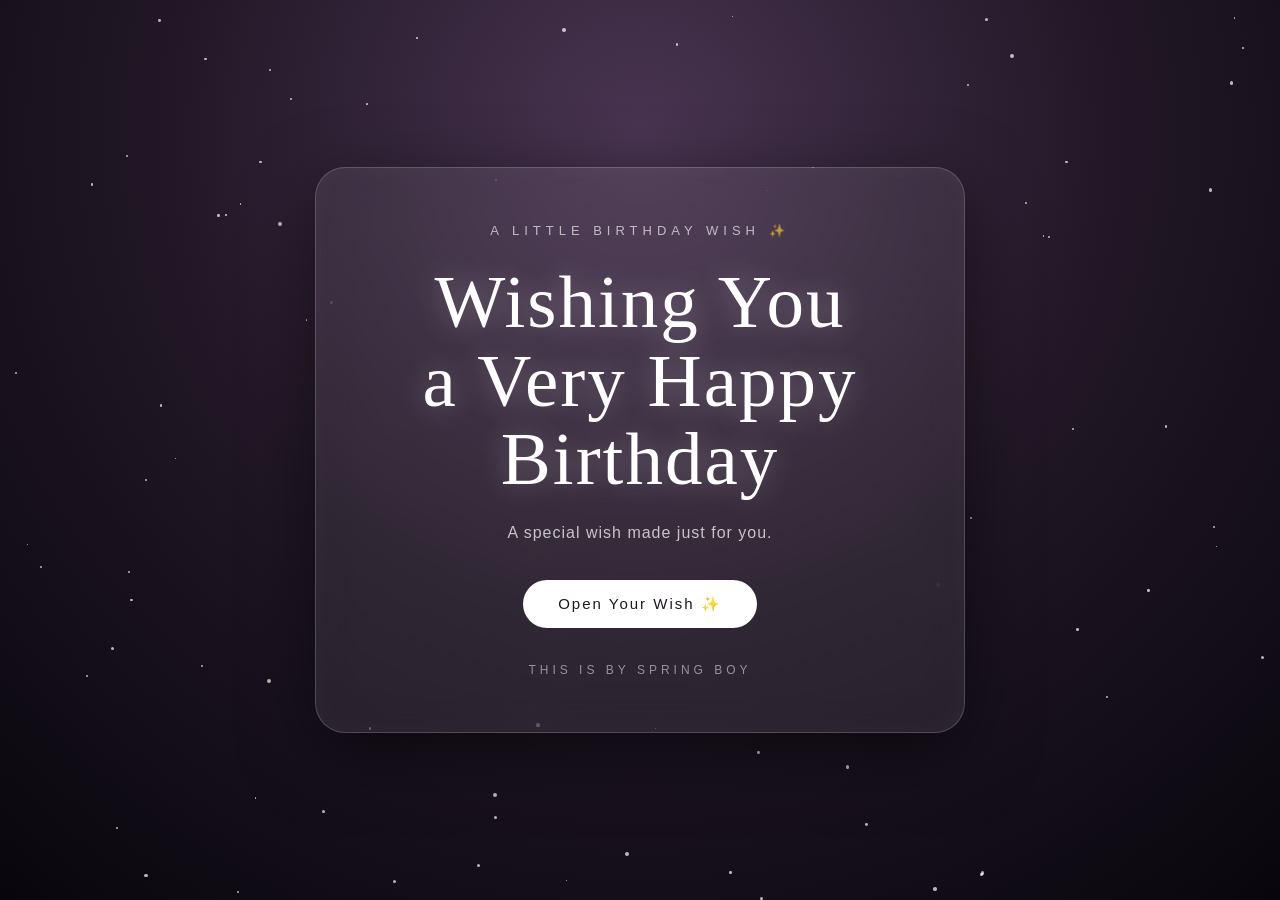
<file: index.html>
<!DOCTYPE html><html lang="en">
<head>
    <meta charset="UTF-8">
    <meta name="viewport" content="width=device-width, initial-scale=1.0"><title>A Birthday Wish ✨</title>

<link rel="stylesheet" href="style.css">

</head><body><!-- Background particles -->
<div id="sky"></div>

<div class="container">

    <div class="card">

        <div class="small">
            A little birthday wish ✨
        </div>

        <h1>
            Wishing You<br>
            a Very Happy<br>
            Birthday
        </h1>

        <div class="subtitle">
            A special wish made just for you.
        </div>

        <button id="openWish">
            Open Your Wish ✨
        </button>

        <div class="by">
            THIS IS BY SPRING BOY
        </div>

    </div>

</div>

<script src="script.js"></script>

</body>
</html>
</file>
<file: style.css>
*{
margin:0;
padding:0;
box-sizing:border-box;
}

html,
body{
width:100%;
height:100%;
}

body{
min-height:100vh;
overflow:hidden;

font-family:Georgia,"Times New Roman",serif;
color:white;

background:
    radial-gradient(
        circle at 50% 15%,
        #493451 0%,
        #211726 48%,
        #08060c 100%
    );

}

/* =========================
NIGHT SKY
========================= */

#sky{
position:fixed;
inset:0;
overflow:hidden;
pointer-events:none;
}

/* =========================
STATIC STARS
========================= */

.star{
position:absolute;

width:3px;
height:3px;

border-radius:50%;
background:white;

opacity:.7;

animation:
    twinkle 2s ease-in-out infinite alternate;

}

@keyframes twinkle{

from{
    opacity:.2;
    transform:scale(.7);
}

to{
    opacity:1;
    transform:scale(1.5);
}

}

/* =========================
FALLING OBJECTS
========================= */

.falling{
position:absolute;

top:-50px;

color:white;

pointer-events:none;

animation:
    fall linear forwards;

text-shadow:
    0 0 8px rgba(255,255,255,.7),
    0 0 18px rgba(255,215,232,.35);

}

@keyframes fall{

0%{
    transform:
        translateY(-50px)
        translateX(0)
        rotate(0deg);

    opacity:0;
}

10%{
    opacity:.9;
}

50%{
    transform:
        translateY(50vh)
        translateX(35px)
        rotate(180deg);
}

100%{
    transform:
        translateY(115vh)
        translateX(-35px)
        rotate(360deg);

    opacity:0;
}

}

/* =========================
MAIN CONTAINER
========================= */

.container{
position:relative;
z-index:2;

width:100%;
height:100vh;

display:flex;
justify-content:center;
align-items:center;

text-align:center;

padding:20px;

}

/* =========================
GLASS CARD
========================= */

.card{
width:100%;
max-width:650px;

padding:55px 30px;

border:
    1px solid rgba(255,255,255,.18);

border-radius:30px;

background:
    rgba(255,255,255,.07);

backdrop-filter:blur(18px);
-webkit-backdrop-filter:blur(18px);

box-shadow:
    0 20px 70px rgba(0,0,0,.5),
    inset 0 0 30px rgba(255,255,255,.03);

animation:
    appear 1.5s ease;

}

/* =========================
SMALL TEXT
========================= */

.small{
font-family:Arial,sans-serif;

font-size:13px;

letter-spacing:5px;

text-transform:uppercase;

opacity:.65;

margin-bottom:25px;

}

/* =========================
HEADING
========================= */

h1{
font-size:
clamp(42px,9vw,75px);

font-weight:400;

line-height:1.05;

letter-spacing:2px;

text-shadow:
    0 0 30px rgba(255,255,255,.3);

}

/* =========================
SUBTITLE
========================= */

.subtitle{
margin-top:25px;

font-family:Arial,sans-serif;

font-size:16px;

opacity:.72;

letter-spacing:1px;

}

/* =========================
BUTTON
========================= */

button{
margin-top:38px;

padding:15px 35px;

border:none;

border-radius:50px;

background:white;

color:#201626;

font-size:15px;

cursor:pointer;

letter-spacing:2px;

transition:
    transform .3s ease,
    box-shadow .3s ease;

}

button:hover{
transform:translateY(-4px);

box-shadow:
    0 10px 30px rgba(255,255,255,.3);

}

button:active{
transform:scale(.95);
}

/* =========================
CREDIT
========================= */

.by{
margin-top:35px;

font-family:Arial,sans-serif;

font-size:12px;

letter-spacing:4px;

opacity:.5;

}

/* =========================
CARD ENTRANCE
========================= */

@keyframes appear{

from{
    opacity:0;

    transform:
        translateY(30px)
        scale(.95);
}

to{
    opacity:1;

    transform:
        translateY(0)
        scale(1);
}

}

/* =========================
BUTTON TRANSITION
========================= */

body.leaving .card{

animation:
    leavePage 1s ease forwards;

}

@keyframes leavePage{

to{
    opacity:0;

    transform:
        scale(1.08)
        translateY(-20px);

    filter:blur(8px);
}

}

/* =========================
MOBILE
========================= */

@media(max-width:600px){

.container{
    padding:15px;
}

.card{
    padding:45px 20px;

    border-radius:25px;
}

.small{
    font-size:10px;

    letter-spacing:3px;
}

h1{
    font-size:
        clamp(38px,11vw,60px);
}

.subtitle{
    font-size:14px;
}

button{
    padding:14px 28px;

    font-size:13px;
}

.by{
    font-size:9px;

    letter-spacing:3px;
}

}
</file>
